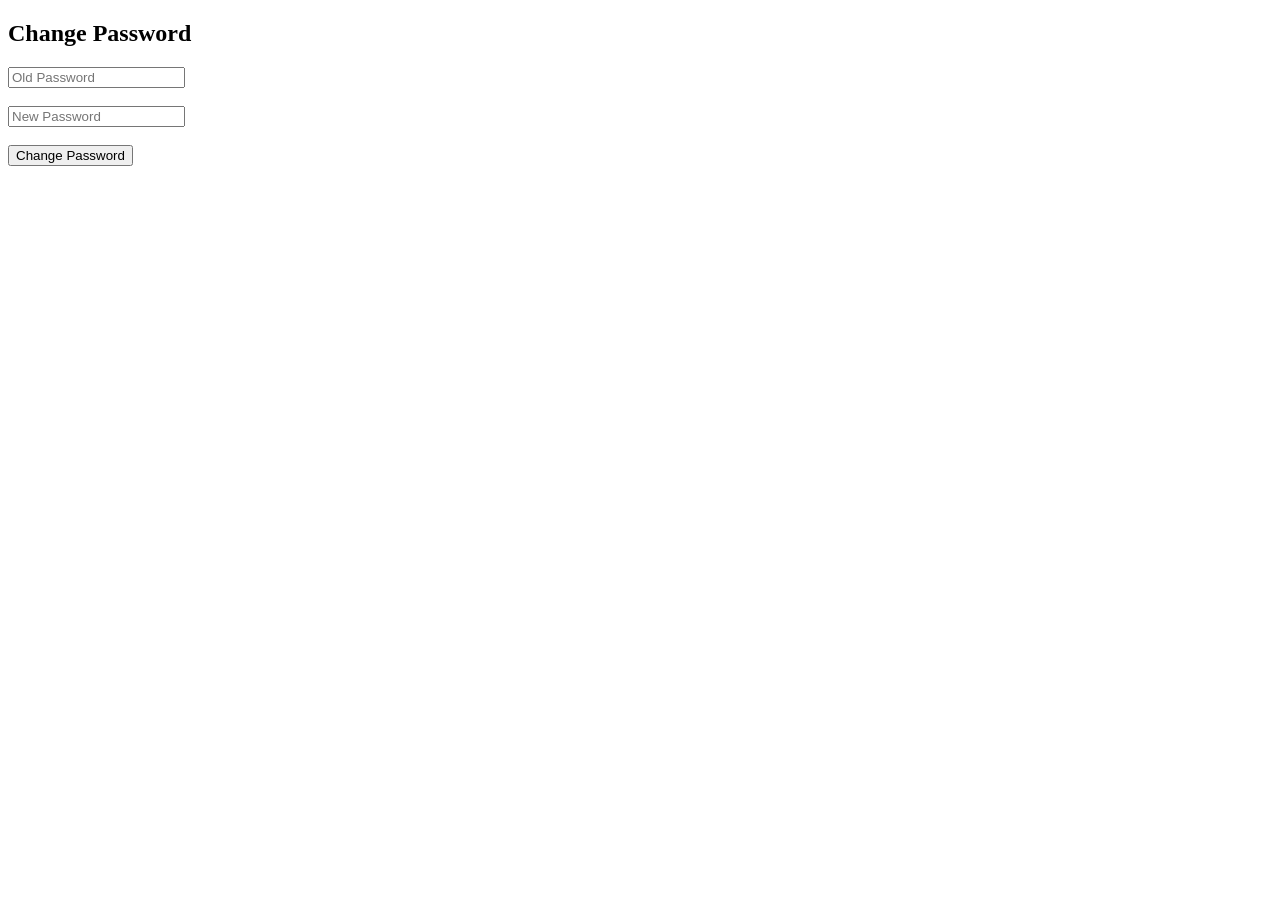
<file: templates/change_password.html>
<!DOCTYPE html>
<html>
<head>
    <title>Change Password</title>
</head>
<body>

<h2>Change Password</h2>

<form method="POST">

    <input
        type="password"
        name="old_password"
        placeholder="Old Password"
        required
    >

    <br><br>

    <input
        type="password"
        name="new_password"
        placeholder="New Password"
        required
    >

    <br><br>

    <button type="submit">
        Change Password
    </button>

</form>

</body>
</html>
</file>
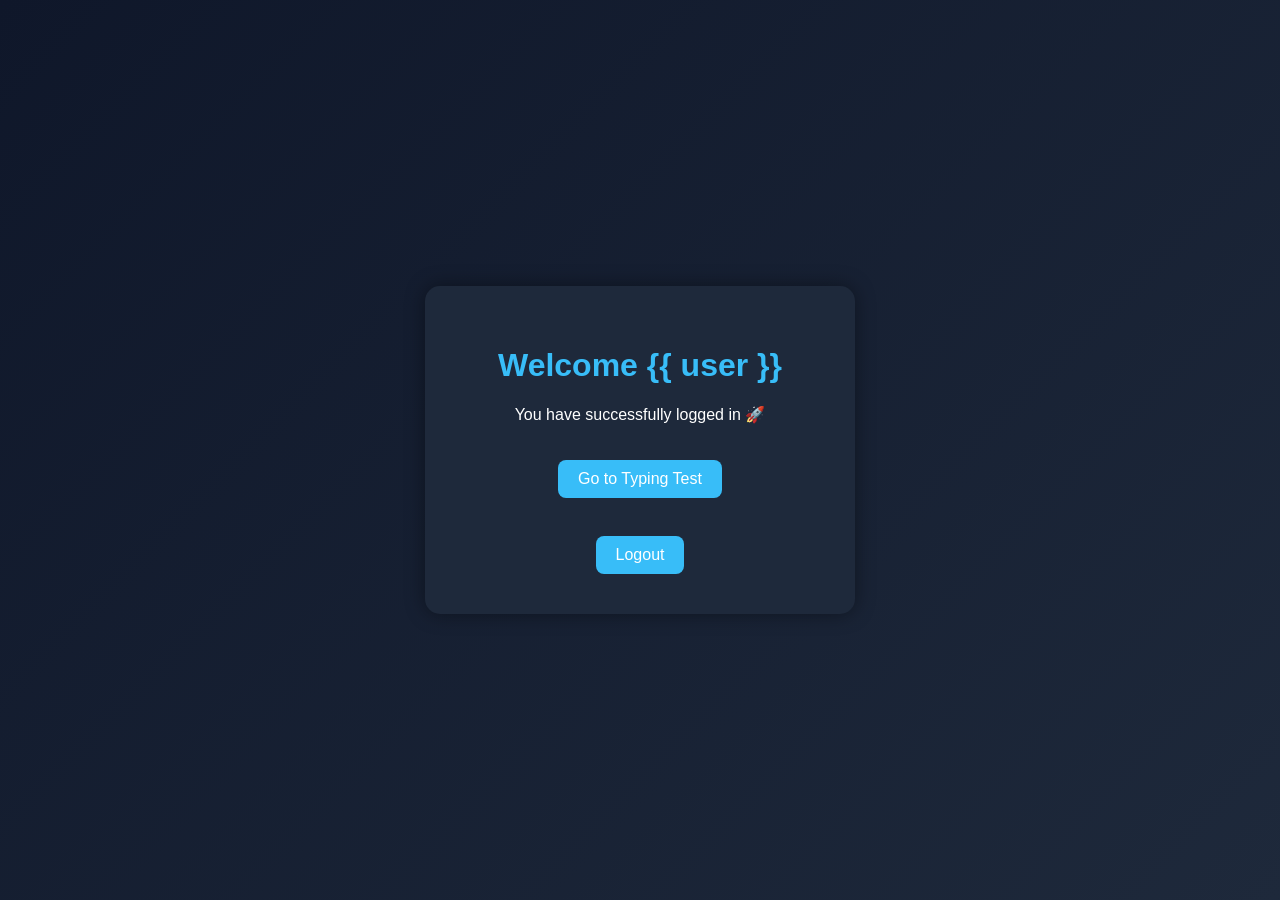
<file: templates/dashboard.html>
<!DOCTYPE html>
<html>
<head>
    <title>Dashboard</title>

    <style>
        body{
            margin:0;
            font-family:Arial;
            background:linear-gradient(135deg,#0f172a,#1e293b);
            color:white;
            display:flex;
            justify-content:center;
            align-items:center;
            height:100vh;
        }

        .card{
            background:#1e293b;
            padding:40px;
            border-radius:15px;
            text-align:center;
            width:350px;
            box-shadow:0 0 20px rgba(0,0,0,0.4);
        }

        h1{
            color:#38bdf8;
        }

        a{
            display:inline-block;
            margin-top:20px;
            padding:10px 20px;
            background:#38bdf8;
            color:white;
            text-decoration:none;
            border-radius:8px;
        }

        a:hover{
            background:#0ea5e9;
        }
    </style>

</head>

<body>

<div class="card">

    <h1>Welcome {{ user }}</h1>

    <p>You have successfully logged in 🚀</p>

    <a href="/">Go to Typing Test</a>

    <br><br>

    <a href="/logout">Logout</a>

</div>

</body>
</html>
</file>
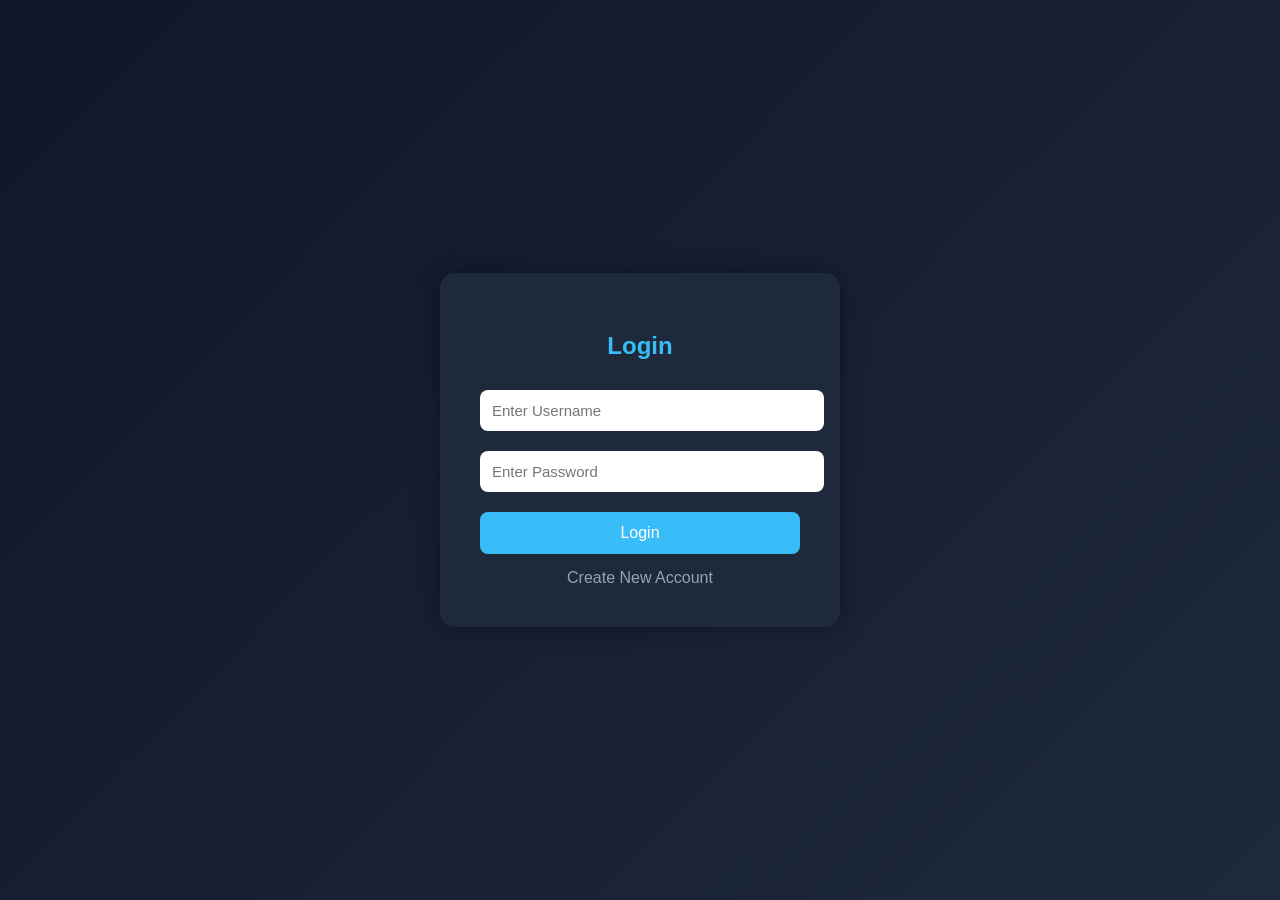
<file: templates/login.html>
<!DOCTYPE html>
<html>
<head>
    <title>Login</title>

    <style>
        body{
            margin:0;
            font-family:Arial;
            background:linear-gradient(135deg,#0f172a,#1e293b);
            display:flex;
            justify-content:center;
            align-items:center;
            height:100vh;
        }

        .card{
            background:#1e293b;
            padding:40px;
            border-radius:15px;
            width:320px;
            box-shadow:0 0 25px rgba(0,0,0,0.4);
            text-align:center;
        }

        h2{
            color:#38bdf8;
            margin-bottom:20px;
        }

        input{
            width:100%;
            padding:12px;
            margin:10px 0;
            border:none;
            border-radius:8px;
            outline:none;
            font-size:15px;
        }

        button{
            width:100%;
            padding:12px;
            background:#38bdf8;
            border:none;
            border-radius:8px;
            color:white;
            font-size:16px;
            cursor:pointer;
            margin-top:10px;
        }

        button:hover{
            background:#0ea5e9;
        }

        a{
            display:block;
            margin-top:15px;
            color:#94a3b8;
            text-decoration:none;
        }

        a:hover{
            color:white;
        }
    </style>

</head>

<body>

<div class="card">

    <h2>Login</h2>

    <form method="POST">

        <input type="text" name="username" placeholder="Enter Username" required>

        <input type="password" name="password" placeholder="Enter Password" required>

        <button type="submit">Login</button>

    </form>

    <a href="/register">Create New Account</a>

</div>

</body>
</html>
</file>
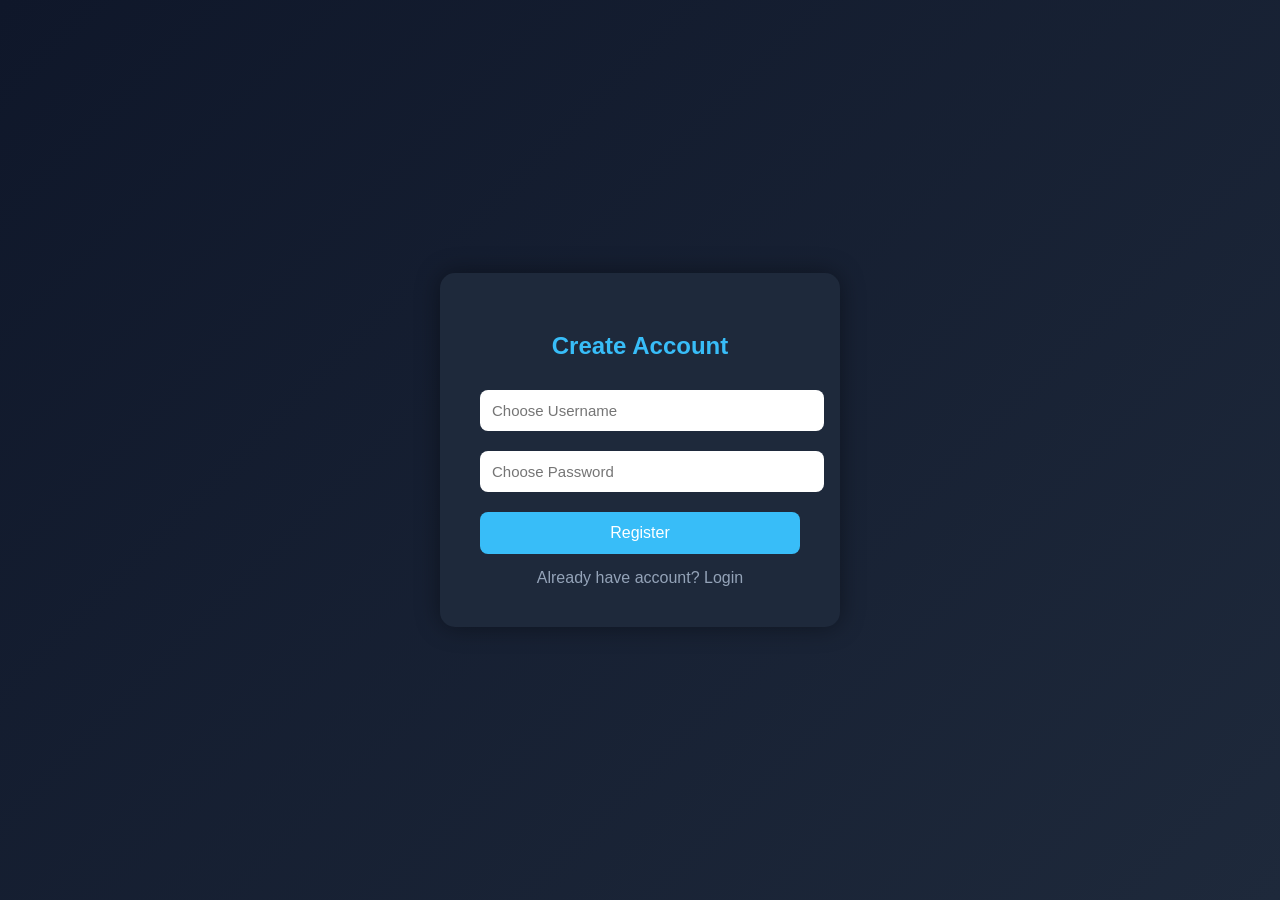
<file: templates/register.html>
<!DOCTYPE html>
<html>
<head>
    <title>Register</title>

    <style>
        body{
            margin:0;
            font-family:Arial;
            background:linear-gradient(135deg,#0f172a,#1e293b);
            display:flex;
            justify-content:center;
            align-items:center;
            height:100vh;
        }

        .card{
            background:#1e293b;
            padding:40px;
            border-radius:15px;
            width:320px;
            box-shadow:0 0 25px rgba(0,0,0,0.4);
            text-align:center;
        }

        h2{
            color:#38bdf8;
            margin-bottom:20px;
        }

        input{
            width:100%;
            padding:12px;
            margin:10px 0;
            border:none;
            border-radius:8px;
            outline:none;
            font-size:15px;
        }

        button{
            width:100%;
            padding:12px;
            background:#38bdf8;
            border:none;
            border-radius:8px;
            color:white;
            font-size:16px;
            cursor:pointer;
            margin-top:10px;
        }

        button:hover{
            background:#0ea5e9;
        }

        a{
            display:block;
            margin-top:15px;
            color:#94a3b8;
            text-decoration:none;
        }

        a:hover{
            color:white;
        }
    </style>

</head>

<body>

<div class="card">

    <h2>Create Account</h2>

    <form method="POST">

        <input type="text" name="username" placeholder="Choose Username" required>

        <input type="password" name="password" placeholder="Choose Password" required>

        <button type="submit">Register</button>

    </form>

    <a href="/login">Already have account? Login</a>

</div>

</body>
</html>
</file>
